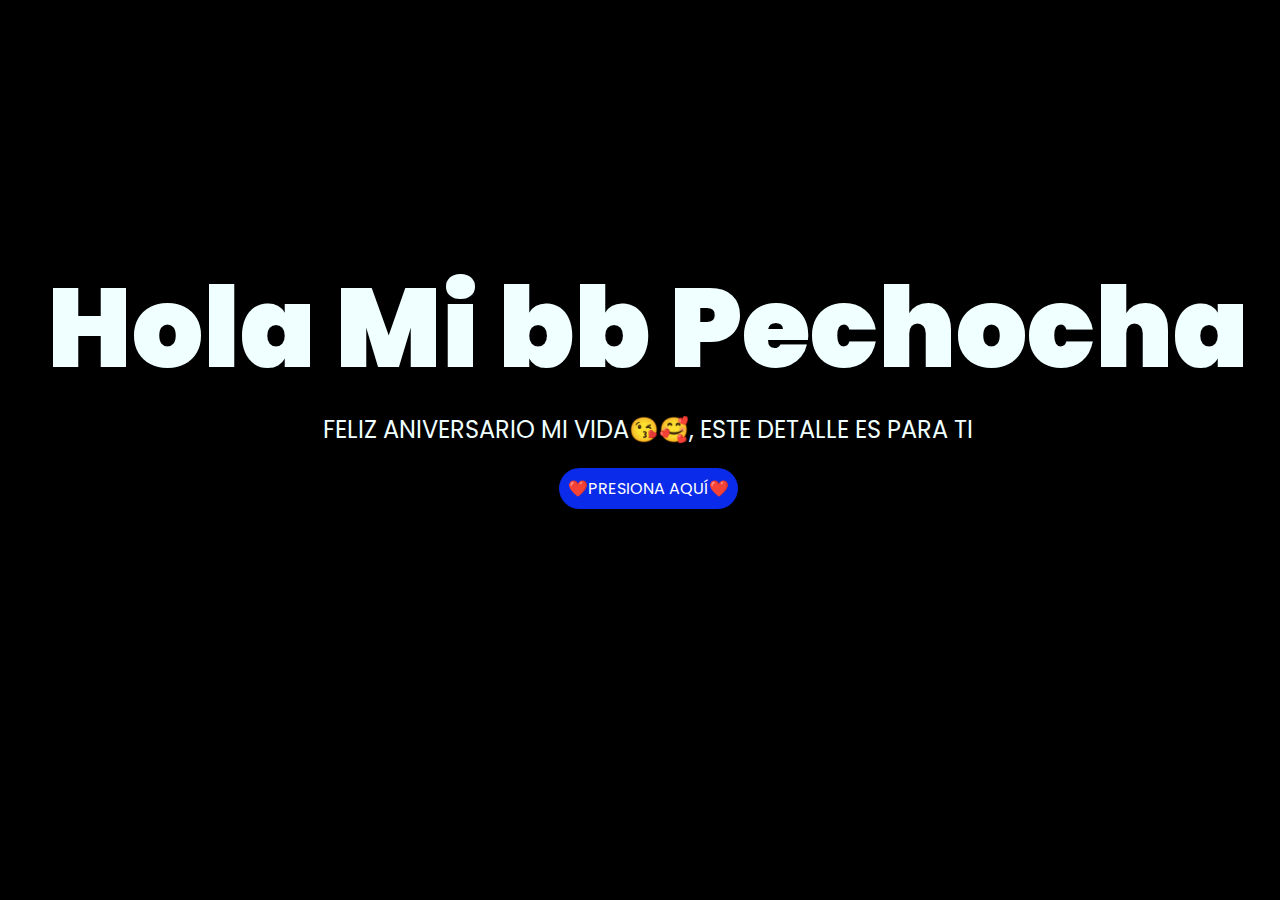
<file: index.html>
<!DOCTYPE html>
<html lang="es">

<head>
    <meta charset="UTF-8">
    <meta http-equiv="X-UA-Compatible" content="IE=edge">
    <meta name="viewport" content="width=device-width, initial-scale=1.0">
    <link rel="stylesheet" href="css/style.css">
    <link rel="icon" href="img/flowers.png" type="image/x-icon">
    <title>Feliz 2 meses mi princesa</title>
</head>

<body>
    <div class="greetings">
        <span>Hola</span>
        <span>Mi</span>
        <span>bb</span>
        <span>Pechocha</span>
    </div>
    <div class="description">
        <span>FELIZ ANIVERSARIO MI VIDA😘🥰, ESTE DETALLE ES PARA TI </span>
    </div>
    <div class="button">
        <button class="botones">
            <a href="flower.html" style="color: #fff;">❤️PRESIONA AQUÍ❤️</a>
        </button>
    </div>

</body>

</html>
</file>
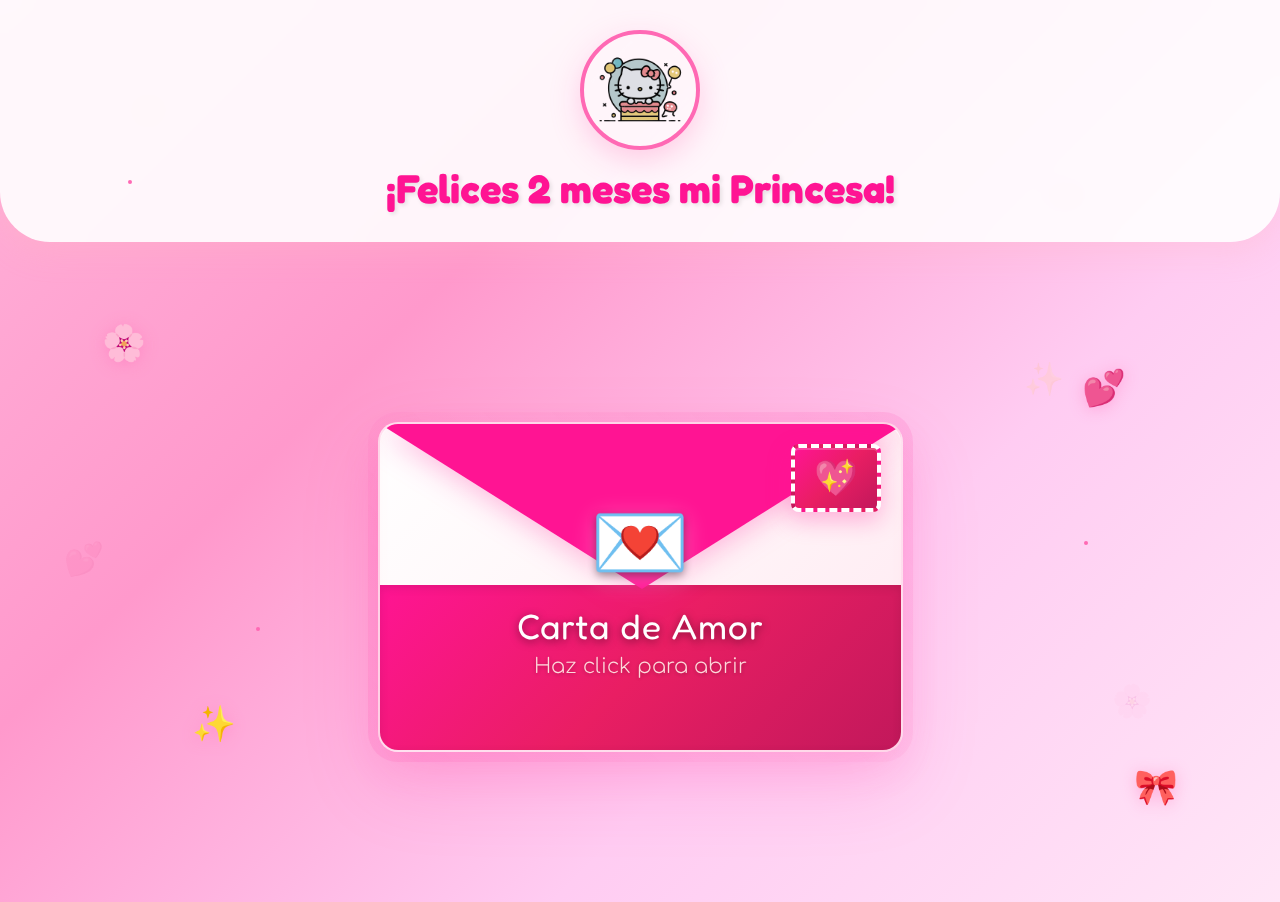
<file: carta.html>
<!DOCTYPE html>
<html lang="es">
<head>
    <meta charset="UTF-8">
    <meta name="viewport" content="width=device-width, initial-scale=1.0">
    <link rel="preconnect" href="https://fonts.googleapis.com">
    <link rel="preconnect" href="https://fonts.gstatic.com" crossorigin>
    <link href="https://fonts.googleapis.com/css2?family=Kawaii+Cute&family=Comfortaa:wght@300;400;700&family=Fredoka+One&display=swap" rel="stylesheet">
    <title>💕 Carta de Amor 💕</title>
    <style>
        * {
            margin: 0;
            padding: 0;
            box-sizing: border-box;
        }

        body {
            background: linear-gradient(135deg, #ffb3d9, #ff99cc, #ffccf2, #ffe6f7);
            min-height: 100vh;
            font-family: 'Comfortaa', cursive;
            overflow-x: hidden;
            position: relative;
        }

        /* Fondo animado con Hello Kitty */
        .hello-kitty-bg {
            position: fixed;
            top: 0;
            left: 0;
            width: 100%;
            height: 100%;
            z-index: -1;
            opacity: 0.1;
        }

        .kitty-float {
            position: absolute;
            font-size: 2em;
            animation: float 6s ease-in-out infinite;
        }

        .kitty-float:nth-child(1) { top: 10%; left: 10%; animation-delay: 0s; }
        .kitty-float:nth-child(2) { top: 20%; right: 15%; animation-delay: 1s; }
        .kitty-float:nth-child(3) { top: 60%; left: 5%; animation-delay: 2s; }
        .kitty-float:nth-child(4) { bottom: 20%; right: 10%; animation-delay: 3s; }
        .kitty-float:nth-child(5) { top: 40%; left: 80%; animation-delay: 4s; }

        /* Imágenes de Hello Kitty */
        .hello-kitty-img {
            position: absolute;
            width: 80px;
            height: 80px;
            border-radius: 50%;
            border: 3px solid rgba(255, 105, 180, 0.3);
            box-shadow: 0 5px 15px rgba(255, 105, 180, 0.2);
            animation: floatImg 8s ease-in-out infinite;
            opacity: 0.8;
        }

        .hello-kitty-img:nth-child(6) { 
            top: 15%; 
            right: 20%; 
            animation-delay: 0.5s; 
            width: 60px; 
            height: 60px; 
        }
        .hello-kitty-img:nth-child(7) { 
            bottom: 25%; 
            left: 15%; 
            animation-delay: 1.5s; 
            width: 70px; 
            height: 70px; 
        }
        .hello-kitty-img:nth-child(8) { 
            top: 50%; 
            right: 5%; 
            animation-delay: 2.5s; 
            width: 65px; 
            height: 65px; 
        }

        @keyframes floatImg {
            0%, 100% { 
                transform: translateY(0px) rotate(0deg) scale(1); 
                opacity: 0.8; 
            }
            50% { 
                transform: translateY(-25px) rotate(5deg) scale(1.1); 
                opacity: 1; 
            }
        }

        /* Hello Kitty en el header */
        .header-kitty {
            width: 120px;
            height: 120px;
            border-radius: 50%;
            border: 4px solid #ff69b4;
            box-shadow: 0 10px 30px rgba(255, 105, 180, 0.3);
            animation: wiggle 3s ease-in-out infinite;
            margin: 10px auto;
        }

        /* Hello Kitty en la carta */
        .card-kitty {
            width: 100px;
            height: 100px;
            border-radius: 50%;
            border: 3px solid #ff1493;
            box-shadow: 0 8px 20px rgba(255, 20, 147, 0.2);
            margin: 0 auto 20px;
            animation: pulse 2s ease-in-out infinite;
        }

        @keyframes float {
            0%, 100% { transform: translateY(0px) rotate(0deg); }
            50% { transform: translateY(-20px) rotate(5deg); }
        }

        /* Header con Hello Kitty */
        .header {
            text-align: center;
            padding: 20px;
            background: rgba(255, 255, 255, 0.9);
            backdrop-filter: blur(10px);
            border-radius: 0 0 50px 50px;
            margin-bottom: 30px;
            box-shadow: 0 10px 30px rgba(255, 182, 193, 0.3);
        }

        .title {
            font-family: 'Fredoka One', cursive;
            font-size: 2.5em;
            color: #ff1493;
            text-shadow: 2px 2px 4px rgba(0,0,0,0.1);
            margin-bottom: 10px;
            animation: bounce 2s ease-in-out infinite;
        }

        @keyframes bounce {
            0%, 20%, 50%, 80%, 100% { transform: translateY(0); }
            40% { transform: translateY(-10px); }
            60% { transform: translateY(-5px); }
        }

        .hello-kitty-face {
            font-size: 4em;
            margin: 10px 0;
            animation: wiggle 3s ease-in-out infinite;
        }

        @keyframes wiggle {
            0%, 100% { transform: rotate(0deg); }
            25% { transform: rotate(-5deg); }
            75% { transform: rotate(5deg); }
        }

        /* Contenedor principal */
        .main-container {
            display: flex;
            justify-content: center;
            align-items: center;
            min-height: 70vh;
            padding: 20px;
        }

        /* Carta con diseño Hello Kitty */
        .kitty-card {
            background: linear-gradient(145deg, #ffffff, #fff0f5);
            border-radius: 30px;
            padding: 40px;
            max-width: 600px;
            width: 100%;
            box-shadow: 
                0 20px 60px rgba(255, 20, 147, 0.2),
                inset 0 1px 0 rgba(255, 255, 255, 0.8);
            border: 3px solid #ff69b4;
            position: relative;
            transform: perspective(1000px) rotateX(5deg);
            animation: cardFloat 4s ease-in-out infinite;
        }

        @keyframes cardFloat {
            0%, 100% { transform: perspective(1000px) rotateX(5deg) translateY(0px); }
            50% { transform: perspective(1000px) rotateX(5deg) translateY(-10px); }
        }

        /* Hello Kitty decoraciones en las esquinas */
        .kitty-card::before {
            content: '🎀';
            position: absolute;
            top: -10px;
            left: -10px;
            font-size: 2em;
            animation: spin 4s linear infinite;
        }

        .kitty-card::after {
            content: '🎀';
            position: absolute;
            bottom: -10px;
            right: -10px;
            font-size: 2em;
            animation: spin 4s linear infinite reverse;
        }

        @keyframes spin {
            from { transform: rotate(0deg); }
            to { transform: rotate(360deg); }
        }

        /* Encabezado de la carta */
        .card-header {
            text-align: center;
            margin-bottom: 30px;
            border-bottom: 2px dashed #ff69b4;
            padding-bottom: 20px;
        }

        .card-title {
            font-family: 'Fredoka One', cursive;
            font-size: 1.8em;
            color: #ff1493;
            margin-bottom: 10px;
        }

        .hello-kitty-mini {
            font-size: 2em;
            display: inline-block;
            animation: pulse 2s ease-in-out infinite;
        }

        @keyframes pulse {
            0%, 100% { transform: scale(1); }
            50% { transform: scale(1.1); }
        }

        /* Contenido de la carta */
        .letter-content {
            font-size: 1.1em;
            line-height: 1.8;
            color: #333;
            text-align: justify;
            background: rgba(255, 240, 245, 0.5);
            padding: 25px;
            border-radius: 20px;
            border-left: 5px solid #ff69b4;
            position: relative;
        }

        .letter-content::before {
            content: '💖';
            position: absolute;
            top: -10px;
            left: 20px;
            background: white;
            padding: 0 10px;
            font-size: 1.2em;
        }

        /* Botón interactivo Hello Kitty */
        .kitty-button {
            display: block;
            margin: 30px auto 0;
            padding: 15px 30px;
            background: linear-gradient(45deg, #ff69b4, #ff1493, #ff69b4);
            color: white;
            border: none;
            border-radius: 50px;
            font-family: 'Fredoka One', cursive;
            font-size: 1.2em;
            cursor: pointer;
            box-shadow: 0 10px 25px rgba(255, 20, 147, 0.3);
            transition: all 0.3s ease;
            position: relative;
            overflow: hidden;
        }

        .kitty-button::before {
            content: '';
            position: absolute;
            top: 0;
            left: -100%;
            width: 100%;
            height: 100%;
            background: linear-gradient(90deg, transparent, rgba(255, 255, 255, 0.4), transparent);
            transition: left 0.5s;
        }

        .kitty-button:hover::before {
            left: 100%;
        }

        .kitty-button:hover {
            transform: translateY(-5px) scale(1.05);
            box-shadow: 0 15px 35px rgba(255, 20, 147, 0.4);
        }

        .kitty-button:active {
            transform: translateY(-2px) scale(1.02);
        }

        /* Corazones flotantes */
        .floating-hearts {
            position: fixed;
            top: 0;
            left: 0;
            width: 100%;
            height: 100%;
            pointer-events: none;
            z-index: 1000;
        }

        .heart-float {
            position: absolute;
            font-size: 1.5em;
            color: #ff69b4;
            animation: heartFloat 8s linear infinite;
            opacity: 0;
        }

        @keyframes heartFloat {
            0% {
                opacity: 1;
                transform: translateY(100vh) rotate(0deg);
            }
            100% {
                opacity: 0;
                transform: translateY(-100px) rotate(360deg);
            }
        }

        /* Sobre para revelar la carta */
        .envelope-container {
            display: flex;
            justify-content: center;
            align-items: center;
            min-height: 70vh;
            padding: 20px;
            position: relative;
        }

        .envelope-wrapper {
            position: relative;
            cursor: pointer;
            transition: all 0.4s ease;
        }

        .envelope-wrapper:hover {
            transform: translateY(-15px) scale(1.05);
        }

        /* Sobre premium con diseño profesional */
        .envelope {
            position: relative;
            width: 525px;
            height: 330px;
            background: linear-gradient(135deg, #ffffff 0%, #fff5f8 50%, #ffe8f1 100%);
            border-radius: 20px;
            box-shadow: 
                0 30px 80px rgba(255, 20, 147, 0.15),
                0 15px 40px rgba(255, 105, 180, 0.2),
                inset 0 2px 0 rgba(255, 255, 255, 0.9),
                inset 0 -2px 10px rgba(255, 182, 193, 0.1);
            overflow: hidden;
            animation: envelopePulse 4s ease-in-out infinite;
            border: 2px solid rgba(255, 105, 180, 0.2);
        }

        /* Solapa del sobre con diseño premium */
        .envelope::before {
            content: '';
            position: absolute;
            top: 0;
            left: 0;
            width: 0;
            height: 0;
            border-left: 262.5px solid transparent;
            border-right: 262.5px solid transparent;
            border-top: 165px solid #ff1493;
            z-index: 2;
            filter: drop-shadow(0 5px 15px rgba(255, 20, 147, 0.3));
        }

        /* Parte trasera del sobre con gradiente premium */
        .envelope::after {
            content: '';
            position: absolute;
            bottom: 0;
            left: 0;
            width: 100%;
            height: 165px;
            background: linear-gradient(135deg, #ff1493 0%, #e91e63 50%, #c2185b 100%);
            z-index: 1;
            box-shadow: inset 0 3px 10px rgba(0, 0, 0, 0.1);
        }

        /* Contenido del sobre premium */
        .envelope-content {
            position: absolute;
            top: 50%;
            left: 50%;
            transform: translate(-50%, -50%);
            z-index: 3;
            text-align: center;
            color: white;
            text-shadow: 0 3px 8px rgba(0,0,0,0.4);
        }

        .envelope-icon {
            font-size: 5em;
            margin-bottom: 15px;
            animation: heartbeat 2s ease-in-out infinite;
            filter: drop-shadow(0 4px 12px rgba(255, 255, 255, 0.3));
        }

        .envelope-title {
            font-family: 'Fredoka One', cursive;
            font-size: 2.2em;
            margin-bottom: 8px;
            color: #fff;
            text-shadow: 0 2px 8px rgba(0,0,0,0.5);
            letter-spacing: 1px;
        }

        .envelope-subtitle {
            font-family: 'Comfortaa', cursive;
            font-size: 1.3em;
            opacity: 0.95;
            color: #ffe4e1;
            text-shadow: 0 1px 4px rgba(0,0,0,0.3);
            font-weight: 300;
        }

        /* Decoraciones flotantes premium */
        .envelope-decoration {
            position: absolute;
            font-size: 2.2em;
            animation: floatDecor 5s ease-in-out infinite;
            pointer-events: none;
            filter: drop-shadow(0 2px 8px rgba(255, 105, 180, 0.4));
        }

        .envelope-decoration:nth-child(1) {
            top: 8%;
            left: 8%;
            animation-delay: 0s;
        }

        .envelope-decoration:nth-child(2) {
            top: 15%;
            right: 12%;
            animation-delay: 1.2s;
        }

        .envelope-decoration:nth-child(3) {
            bottom: 25%;
            left: 15%;
            animation-delay: 2.4s;
        }

        .envelope-decoration:nth-child(4) {
            bottom: 15%;
            right: 8%;
            animation-delay: 3.6s;
        }

        /* Sello postal premium */
        .envelope-stamp {
            position: absolute;
            top: 20px;
            right: 20px;
            width: 90px;
            height: 68px;
            background: linear-gradient(135deg, #ff1493 0%, #e91e63 50%, #c2185b 100%);
            border: 4px dashed #fff;
            border-radius: 8px;
            display: flex;
            align-items: center;
            justify-content: center;
            font-size: 2.2em;
            z-index: 4;
            animation: stampGlow 3s ease-in-out infinite;
            box-shadow: 
                0 8px 25px rgba(255, 20, 147, 0.3),
                inset 0 2px 0 rgba(255, 255, 255, 0.2);
        }

        /* Efectos adicionales premium */
        .envelope-wrapper::before {
            content: '';
            position: absolute;
            top: -10px;
            left: -10px;
            right: -10px;
            bottom: -10px;
            background: linear-gradient(45deg, 
                rgba(255, 20, 147, 0.1) 0%, 
                rgba(255, 105, 180, 0.05) 50%, 
                rgba(255, 20, 147, 0.1) 100%);
            border-radius: 30px;
            z-index: -1;
            animation: auraGlow 4s ease-in-out infinite;
        }

        .envelope-wrapper:hover::before {
            background: linear-gradient(45deg, 
                rgba(255, 20, 147, 0.2) 0%, 
                rgba(255, 105, 180, 0.1) 50%, 
                rgba(255, 20, 147, 0.2) 100%);
        }

        /* Animaciones premium */
        @keyframes envelopePulse {
            0%, 100% { 
                transform: scale(1);
                box-shadow: 
                    0 30px 80px rgba(255, 20, 147, 0.15),
                    0 15px 40px rgba(255, 105, 180, 0.2);
            }
            50% { 
                transform: scale(1.03);
                box-shadow: 
                    0 40px 100px rgba(255, 20, 147, 0.25),
                    0 20px 60px rgba(255, 105, 180, 0.3);
            }
        }

        @keyframes heartbeat {
            0%, 50%, 100% { 
                transform: scale(1);
                filter: drop-shadow(0 4px 12px rgba(255, 255, 255, 0.3));
            }
            25% { 
                transform: scale(1.15);
                filter: drop-shadow(0 6px 18px rgba(255, 255, 255, 0.5));
            }
            75% { 
                transform: scale(1.08);
                filter: drop-shadow(0 5px 15px rgba(255, 255, 255, 0.4));
            }
        }

        @keyframes floatDecor {
            0%, 100% { 
                transform: translateY(0px) rotate(0deg) scale(1);
                opacity: 0.8;
            }
            50% { 
                transform: translateY(-20px) rotate(15deg) scale(1.1);
                opacity: 1;
            }
        }

        @keyframes stampGlow {
            0%, 100% { 
                box-shadow: 
                    0 8px 25px rgba(255, 20, 147, 0.3),
                    inset 0 2px 0 rgba(255, 255, 255, 0.2);
            }
            50% { 
                box-shadow: 
                    0 12px 35px rgba(255, 20, 147, 0.5),
                    inset 0 2px 0 rgba(255, 255, 255, 0.4),
                    0 0 20px rgba(255, 255, 255, 0.6);
            }
        }

        @keyframes auraGlow {
            0%, 100% { 
                opacity: 0.6;
                transform: scale(1);
            }
            50% { 
                opacity: 1;
                transform: scale(1.02);
            }
        }

        /* Ocultar carta inicialmente */
        .kitty-card {
            display: none;
            background: linear-gradient(145deg, #ffffff, #fff0f5);
            border-radius: 30px;
            padding: 40px;
            max-width: 600px;
            width: 100%;
            box-shadow: 
                0 20px 60px rgba(255, 20, 147, 0.2),
                inset 0 1px 0 rgba(255, 255, 255, 0.8);
            border: 3px solid #ff69b4;
            position: relative;
            transform: perspective(1000px) rotateX(5deg);
            animation: cardFloat 4s ease-in-out infinite;
        }

        .kitty-card.show {
            display: block;
            animation: revealCard 1s ease-out forwards, cardFloat 4s ease-in-out infinite 1s;
        }

        @keyframes revealCard {
            0% {
                opacity: 0;
                transform: perspective(1000px) rotateX(90deg) translateY(-50px);
            }
            100% {
                opacity: 1;
                transform: perspective(1000px) rotateX(5deg) translateY(0px);
            }
        }

        /* Responsive */
        @media (max-width: 768px) {
            .title { font-size: 2em; }
            .envelope { 
                width: 420px; 
                height: 270px; 
            }
            .envelope::before { 
                border-left: 210px solid transparent;
                border-right: 210px solid transparent;
                border-top: 135px solid #ff1493;
            }
            .envelope::after { height: 135px; }
            .envelope-icon { font-size: 4em; }
            .envelope-title { font-size: 1.8em; }
            .envelope-subtitle { font-size: 1.1em; }
            .envelope-stamp { 
                width: 75px; 
                height: 56px; 
                font-size: 1.8em; 
            }
            .envelope-decoration { font-size: 1.8em; }
            .kitty-card { 
                margin: 10px; 
                padding: 25px;
                transform: none;
            }
            .letter-content { font-size: 1em; }
        }

        @media (max-width: 480px) {
            .envelope { 
                width: 350px; 
                height: 225px; 
            }
            .envelope::before { 
                border-left: 175px solid transparent;
                border-right: 175px solid transparent;
                border-top: 112px solid #ff1493;
            }
            .envelope::after { height: 112px; }
            .envelope-icon { font-size: 3.5em; }
            .envelope-title { font-size: 1.5em; }
            .envelope-subtitle { font-size: 1em; }
        }

        /* Efectos especiales */
        .sparkle {
            position: absolute;
            width: 4px;
            height: 4px;
            background: #ff69b4;
            border-radius: 50%;
            animation: sparkle 2s ease-in-out infinite;
        }

        @keyframes sparkle {
            0%, 100% { opacity: 0; transform: scale(0); }
            50% { opacity: 1; transform: scale(1); }
        }
    </style>
</head>
<body>
    <!-- Fondo Hello Kitty flotante -->
    <div class="hello-kitty-bg">
        <div class="kitty-float">🐱</div>
        <div class="kitty-float">🎀</div>
        <div class="kitty-float">💕</div>
        <div class="kitty-float">🌸</div>
        <div class="kitty-float">✨</div>
    </div>

    <!-- Header -->
    <div class="header">
        <img src="img/kitty 2.png" alt="Hello Kitty" class="header-kitty" onerror="this.src='https://cdn.pixabay.com/photo/2023/05/15/12/51/hello-kitty-8004729_1280.png'">
        <h1 class="title">¡Felices 2 meses mi Princesa!</h1>
    </div>

    <!-- Sobre para revelar la carta -->
    <div class="envelope-container" id="envelope-container">
        <!-- Decoraciones flotantes -->
        <div class="envelope-decoration">🌸</div>
        <div class="envelope-decoration">💕</div>
        <div class="envelope-decoration">✨</div>
        <div class="envelope-decoration">🎀</div>
        
        <div class="envelope-wrapper" onclick="openEnvelope()">
            <div class="envelope">
                <!-- Sello postal -->
                <div class="envelope-stamp">💖</div>
                
                <!-- Contenido del sobre -->
                <div class="envelope-content">
                    <div class="envelope-icon">💌</div>
                    <div class="envelope-title">Carta de Amor</div>
                    <div class="envelope-subtitle">Haz click para abrir</div>
                </div>
            </div>
        </div>
    </div>

    <!-- Contenedor principal (carta oculta inicialmente) -->
    <div class="main-container" id="main-container" style="display: none;">
        <div class="kitty-card" id="kitty-card">
            <div class="card-header">
                <h2 class="card-title">Para ti mi amor 💕</h2>

            </div>
            
            <div class="letter-content">
                Hoy mi corazón❤️celebra el día más especial para mi🥺❤️hace 2 meses en el que un dia como hoy nuestros caminos se cruzaron, y pude conocer a la mujer que le dio sentido a mi vida🥰<br><br>
                
                Aunque la distancia nos separe físicamente😭, mi corazón late por ti en cada segundo😍😘<br><br>
                
                Cada palabra, cada suspiro, cada pensamiento mío tiene tu nombre😋❤️<br><br>
                
                Aún que el tiempo es corto hemos vivido una transformacion al menos asi lo veo yo, Aprendimos a, escucharnos, a comunicarnos, a convivir, y es que somos dos mundos distintos pero dios nos ha enseñado a soñar con crear uno nuevo, EL NUESTRO.<br><br> 

                Puede que dos meses sea poquito comparado con lo que nos falta por vivir pero esta lleno de amor💕, al igual que desafíos🥺, sueños compartidos y promesas que algún día vamos a cumplir👰‍♀️🤵‍♂️💒<br><br>
                
                Eres mi princesa👸,Mi gordita💞, Mi vida, Mi niña chiquita🥹, Mi cielo, mi mas grande y preciado tesoro🥰, mi motivo de felicidad, mi compañera💞, Mi esposa💗, mi todo🌎💖<br><br>
                
                Gracias por existir, por amarme desde lejos y por enseñarme que el amor verdadero no entiende de kilómetros🗺️💘<br><br>
                
                <strong style="color: #ff1493; font-size: 1.2em;">Te amo con todo lo que soy, con todo mi ser pero sobre todo con toda mi alma, por que el alma es eterna asi como mi amor por ti, que nunca tendra fin💫💞 </strong>
            </div>

            <button class="kitty-button" onclick="createHearts()">
                🐱 ¡Presiona aquí gordita! 💖
            </button>
        </div>
    </div>

    <!-- Corazones flotantes -->
    <div class="floating-hearts" id="floating-hearts"></div>

    <!-- Efectos de brillo -->
    <div class="sparkle" style="top: 20%; left: 10%; animation-delay: 0s;"></div>
    <div class="sparkle" style="top: 60%; right: 15%; animation-delay: 1s;"></div>
    <div class="sparkle" style="bottom: 30%; left: 20%; animation-delay: 2s;"></div>

    <script>
        // Función para crear corazones flotantes
        function createHearts() {
            const container = document.getElementById('floating-hearts');
            
            for (let i = 0; i < 20; i++) {
                setTimeout(() => {
                    const heart = document.createElement('div');
                    heart.className = 'heart-float';
                    
                    if (Math.random() > 0.5) {
                        heart.innerHTML = '💖';
                        heart.style.fontSize = (Math.random() * 1 + 1) + 'em';
                    } else {
                        const kittyImg = document.createElement('img');
                        kittyImg.src = 'img/kitty.png';
                        kittyImg.alt = 'Hello Kitty';
                        kittyImg.style.width = (Math.random() * 20 + 30) + 'px';
                        kittyImg.style.height = (Math.random() * 20 + 30) + 'px';
                        kittyImg.style.borderRadius = '50%';
                        kittyImg.style.border = '2px solid rgba(255, 105, 180, 0.5)';
                        heart.appendChild(kittyImg);
                    }
                    
                    heart.style.left = Math.random() * 100 + '%';
                    heart.style.animationDuration = (Math.random() * 3 + 5) + 's';
                    
                    container.appendChild(heart);
                    
                    setTimeout(() => {
                        heart.remove();
                    }, 8000);
                }, i * 200);
            }
        }

        // Función para abrir el sobre y revelar la carta
        function openEnvelope() {
            const envelopeContainer = document.getElementById('envelope-container');
            const mainContainer = document.getElementById('main-container');
            const kittyCard = document.getElementById('kitty-card');
            
            // Ocultar el sobre con animación
            envelopeContainer.style.animation = 'fadeOut 0.8s ease-out forwards';
            
            setTimeout(() => {
                envelopeContainer.style.display = 'none';
                mainContainer.style.display = 'flex';
                kittyCard.classList.add('show');
            }, 800);
        }

        // Los corazones solo aparecen cuando se presiona el botón

        // Agregar keyframes adicionales
        const style = document.createElement('style');
        style.textContent = `
            @keyframes fadeOut {
                from {
                    opacity: 1;
                    transform: translateY(0px) scale(1);
                }
                to {
                    opacity: 0;
                    transform: translateY(-50px) scale(0.8);
                }
            }
        `;
        document.head.appendChild(style);
    </script>
</body>
</html>
</file>
<file: css/style.css>
@import url('https://fonts.googleapis.com/css2?family=Poppins:ital,wght@0,500;1,900&display=swap');
*{
    font-family: 'Poppins',cursive;
}
body{
    color: azure;
    width: 100%;
    height: 82vh;
    display: flex;
    flex-direction: column;
    align-items: center;
    justify-content: center;
    background-color: black;
    /* padding-top: -30; */
}

.botones{
    padding: 9px;
    border-radius: 80px;
    background-color: transparent;
    border: none;
}

.botones a{
    background-color: #0a2be9;
    padding: 9px;
    border-radius: 80px;
    -webkit-border-radius: 80px;
    -moz-border-radius: 80px;
    -ms-border-radius: 80px;
    -o-border-radius: 80px;

}

.botones a:focus{
    background-color: rgb(50, 194, 194);
}

.greetings{
    font-size: 7rem;
    font-weight: 900;
}
.greetings > span{
    animation: glow 2.5s ease-in-out infinite;
}
@keyframes glow{
    0%, 100%{
        color: #fff;
        text-shadow: 0 0 12px #39c6d6, 0 0 50px #39c6d6, 0 0 100px #39c6d6;
    }
    10%, 90%{
        color: #111;
        text-shadow: none;
    }
}
.greetings > span:nth-child(2){
    animation-delay: .2s ;
}
.greetings > span:nth-child(3){
    animation-delay: .4s ;
}
.greetings > span:nth-child(4){
    animation-delay: .6s;
}
.greetings > span:nth-child(5){
    animation-delay: .8s;
}
.greetings > span:nth-child(6){
    animation-delay: 1s;
}

.description{
    font-size: 1.5rem;
    margin-bottom: 20px;
}

.button a{
    text-decoration: none;
    font-size: 1rem;
    color: #111;
}

@media screen and (max-width:574px){
    .greetings{
        display: block;
        font-size: 4rem;
        font-weight: 800;
        text-align: center;
    }
    .description{
        font-size: 2rem;
    }
    
    .button a{
        font-size: 1rem;
    }
}
</file>
